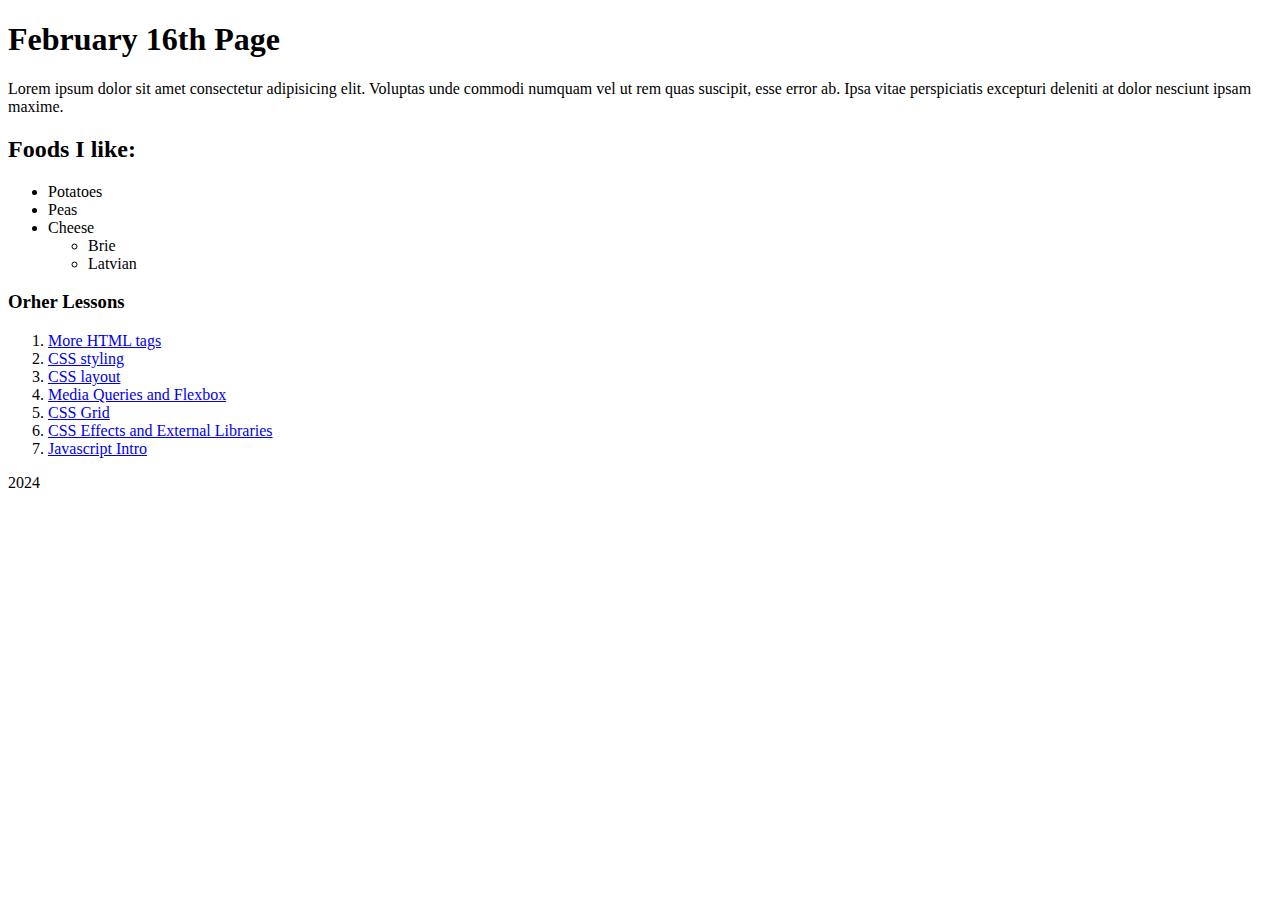
<file: index.html>
<!DOCTYPE html>
<html lang="en">
<head>
    <meta charset="UTF-8">
    <meta name="viewport" content="width=device-width, initial-scale=1.0">
    <title>RTU web-dev DIP221</title>
</head>
<body>
    <h1>February 16th Page</h1>
    <p>Lorem ipsum dolor sit amet consectetur adipisicing elit. Voluptas unde commodi numquam vel ut rem quas suscipit, esse error ab. Ipsa vitae perspiciatis excepturi deleniti at dolor nesciunt ipsam maxime.</p>
    <h2>Foods I like:</h2>
    <ul>
        <li>Potatoes</li>
        <li>Peas</li>
        <li>Cheese
            <ul>
                <li>Brie</li>
                <li>Latvian</li>
            </ul>
        </li>
    </ul>
    <h3>Orher Lessons</h3>
    <ol>
        <li><a href="t3_more_tags.html">More HTML tags</a></li>
        <li><a href="day4_styling.html">CSS styling</a></li>
        <li><a href="day5_css_layout.html">CSS layout</a></li>
        <li><a href="day6_media_queries.html">Media Queries and Flexbox</a></li>
        <li><a href="day7_css_grid.html">CSS Grid</a></li>
        <li><a href="day8_css_effects.html">CSS Effects and External Libraries</a></li>
        <li><a href="day9_javascript.html">Javascript Intro</a></li>
    </ol>
<footer>2024</footer>
</body>
</html>
</file>
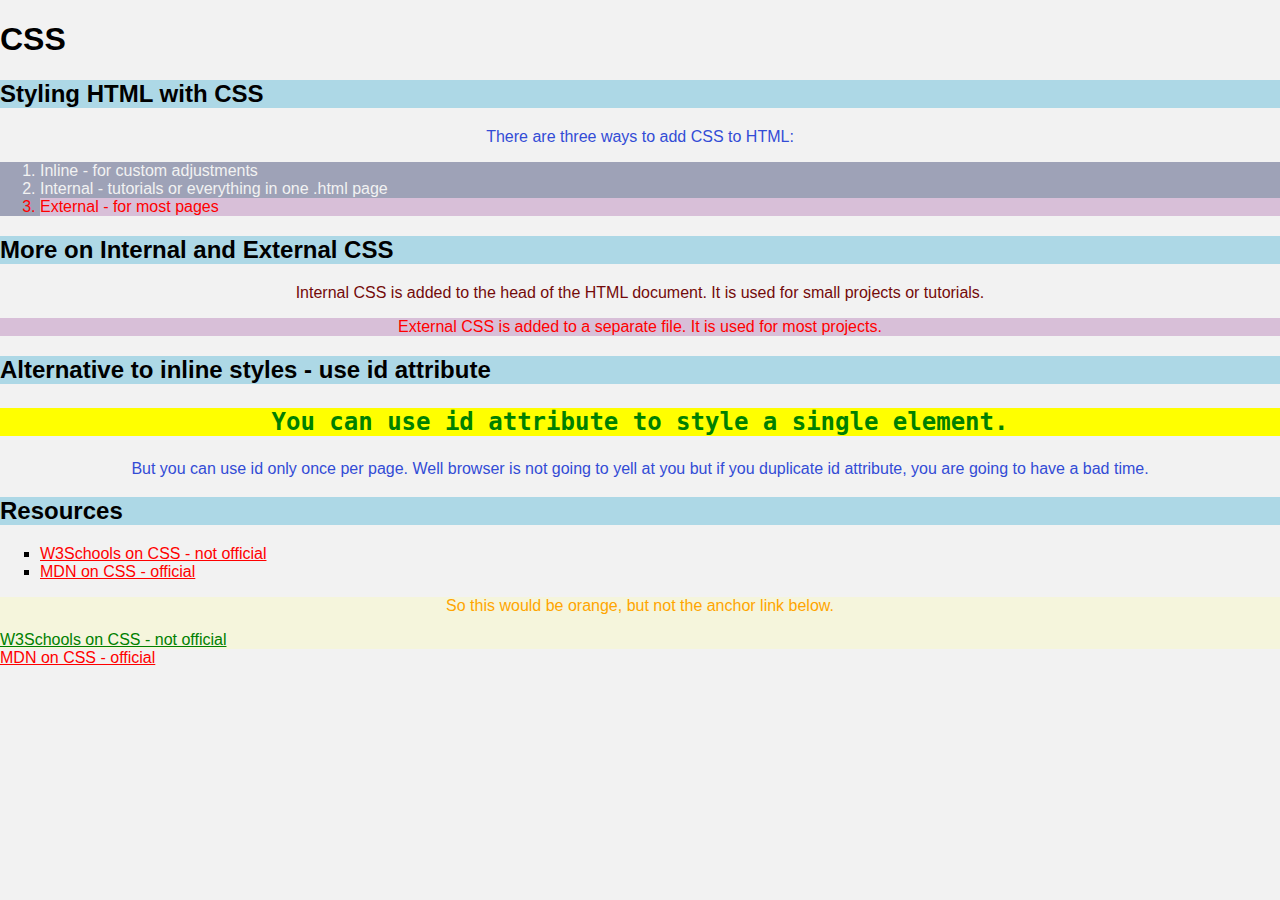
<file: day4_styling.html>
<!DOCTYPE html>
<html lang="en">
<head>
    <meta charset="UTF-8">
    <meta name="viewport" content="width=device-width, initial-scale=1.0">
    <title>Day 4, CSS</title>
    <link rel="stylesheet" href="styles/day4.css">
     <!-- Usually we use external style because internal styles only work on single page <style>
        p {
            color: red;
        }
        h2 {
            color: blue;
        }
    </style> -->
</head>
<body>
    <h1>CSS</h1>
    <main>
        <h2>Styling HTML with CSS</h2>

        <p>There are three ways to add CSS to HTML:</p>
        <ol>
            <li>Inline - for custom adjustments</li>
            <li>Internal - tutorials or everything in one .html page</li>
            <li class="important-item">External - for most pages</li>
        </ol>
        <h2>
            More on Internal and External CSS
        </h2>
        <p style="color:rgb(116, 10, 10);">Internal CSS is added to the head of the HTML document. It is used for small projects or tutorials.</p>
        <p class="important-item">External CSS is added to a separate file. It is used for most projects.</p>
    
        <h2>Alternative to inline styles - use id attribute</h2>
        <p id="important-paragraph">You can use id attribute to style a single element.</p>
        <p>But you can use id only once per page. Well browser is not going to yell at you but if you duplicate
            id attribute, you are going to have a bad time.</p>
        </p>
        <footer>
            <h2> Resources</h2>
            <ul>
                <li><a href="https://www.w3schools.com/css/">W3Schools on CSS - not official</a></li>
                <li><a href="https://developer.mozilla.org/en-US/docs/Web/CSS">MDN on CSS - official</a></li>
            </ul>
            <div class="reference-links">
                <p class="reference-links">So this would be orange, but not the anchor link below.</p>
                <a href="https://www.w3schools.com/css/" style="color: green;">W3Schools on CSS - not official</a>
            </div>
            <div>
                <a href="https://developer.mozilla.org/en-US/docs/Web/CSS">MDN on CSS - official</a>
            </div>
        </footer>
    </main>
</body>
</html>
</file>
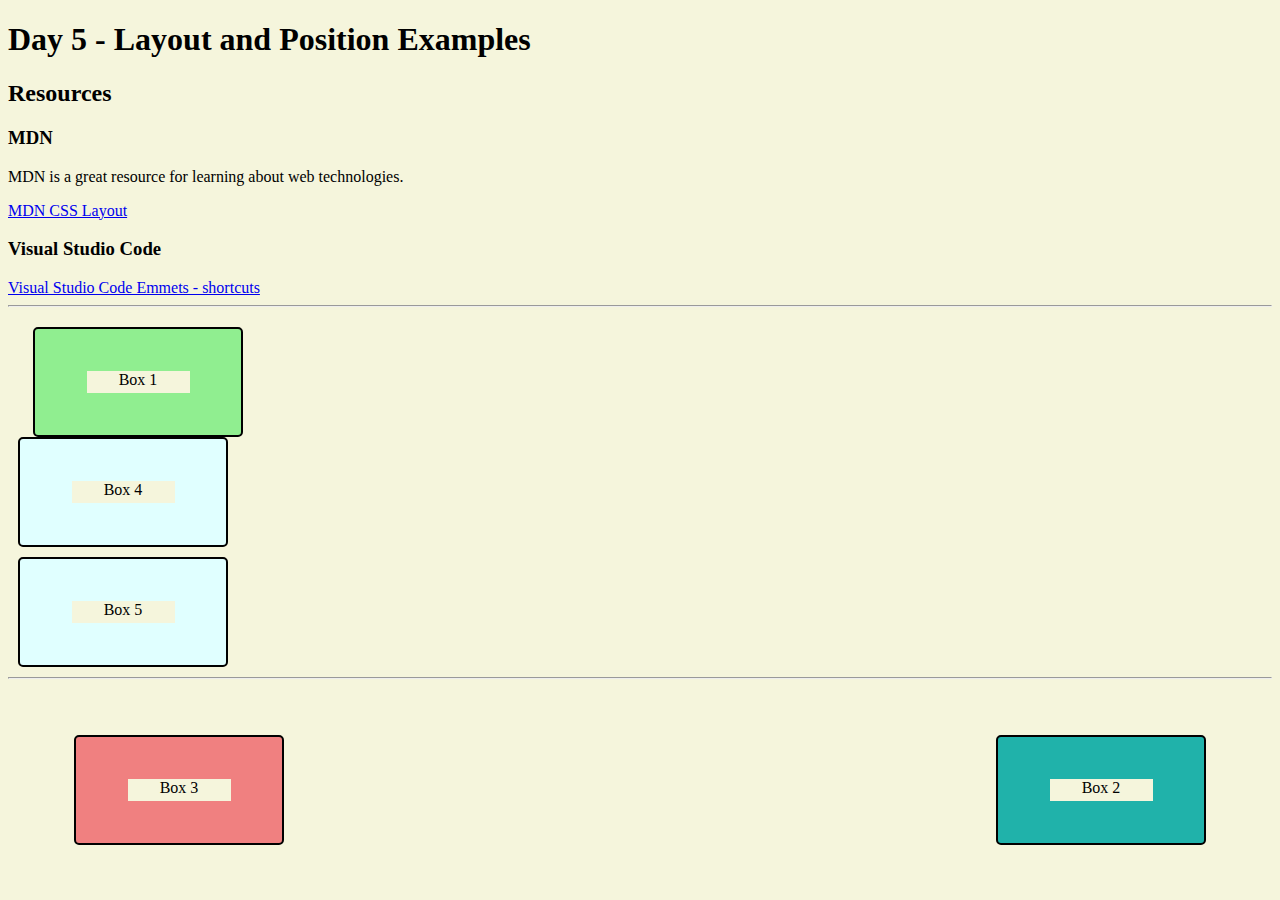
<file: day5_css_layout.html>
<!DOCTYPE html>
<html lang="en">
<head>
    <meta charset="UTF-8">
    <meta name="viewport" content="width=device-width, initial-scale=1.0">
    <title>Day 5 - Layout and positioning</title>
    <link rel="stylesheet" href="styles/day5.css">
</head>
<body>
    <h1>Day 5 - Layout and Position Examples</h1>
    <h2>Resources</h2>
    <div>
        <h3>MDN</h3>
        <p>MDN is a <span class="my-emp">great resource</span> for learning about web technologies.</p>
        <a href="https;//developer.mozilla.org/en-US/docs/Learn/CSS/CSS_layout">MDN CSS Layout</a>
        <h3>Visual Studio Code</h3>
        <a href="https://code.visualstudio.com/docs/editor/emmet">Visual Studio Code Emmets - shortcuts</a>
    </div>
    <hr>
    <div class="boxes box-1"><p class="b-content">Box 1</p></div>
    <div class="boxes box-2"><p class="b-content">Box 2</p></div>
    <div class="boxes box-3"><p class="b-content">Box 3</p></div>
    <div class="boxes"><p class="b-content">Box 4</p></div>
    <div class="boxes"><p class="b-content">Box 5</p></div>
    <hr>
</body>
</html>
</file>
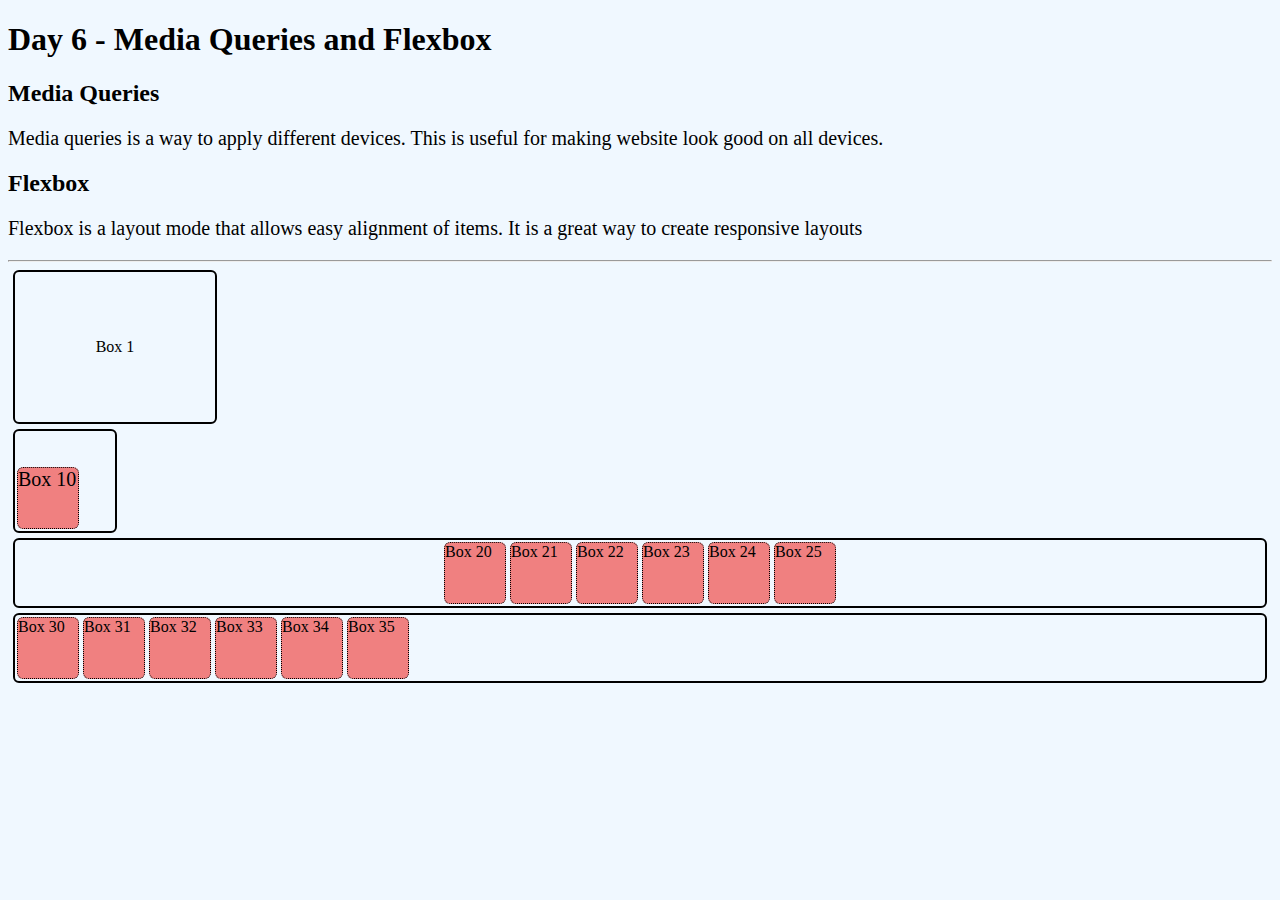
<file: day6_media_queries.html>
<!DOCTYPE html>
<html lang="en">
<head>
    <meta charset="UTF-8">
    <meta name="viewport" content="width=device-width, initial-scale=1.0">
    <title>Day 6 - Media Queries and Flexbox</title>
    <link rel="stylesheet" href="styles/day6_media_queries.css">
</head>
<body>
    <header>
        <h1>Day 6 - Media Queries and Flexbox</h1>
        <h2>Media Queries</h2>
        <p>
            Media queries is a way to apply different devices.
            This is useful for making website look good on all devices.
        </p>
        <h2>Flexbox</h2>
        <p>
            Flexbox is a layout mode that allows easy alignment of items. 
            It is a great way to create responsive layouts
        </p>
    </header>
    <hr>
    <div class="boxes box-1 my-container"><div>Box 1</div></div>
    <div class="boxes box-10"><p class="b-content">Box 10</p></div>
    <div class="boxes box-20">
        <div class="b-content">Box 20</div>
        <div class="b-content">Box 21</div>
        <div class="b-content">Box 22</div>
        <div class="b-content">Box 23</div>
        <div class="b-content">Box 24</div>
        <div class="b-content">Box 25</div>
    </div>
    <div class="boxes box-30">    
        <div class="b-content">Box 30</div>
        <div class="b-content">Box 31</div>
        <div class="b-content">Box 32</div>
        <div class="b-content">Box 33</div>
        <div class="b-content">Box 34</div>
    <div class="b-content">Box 35</div></div>
</body>
</html>
</file>
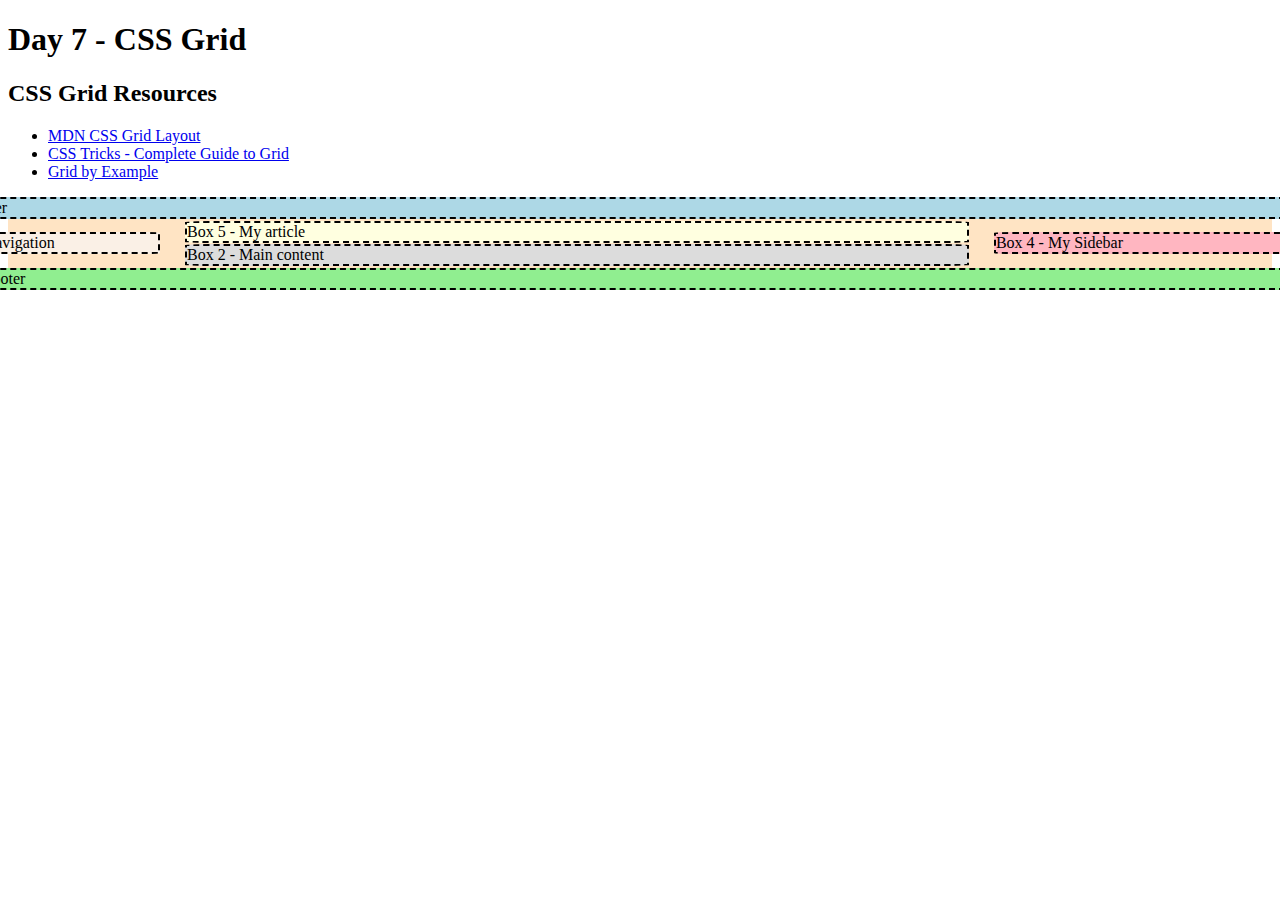
<file: day7_css_grid.html>
<!DOCTYPE html>
<html lang="en">
<head>
    <meta charset="UTF-8">
    <meta name="viewport" content="width=device-width, initial-scale=1.0">
    <title>Day 7 - CSS Grid</title>
    <link rel="stylesheet" href="styles/day7.css">
</head>
<body>
    <header>
        <h1>Day 7 - CSS Grid</h1>
        <h2>CSS Grid Resources</h2>
        <ul>
            <li><a href="https://developer.mozilla.org/en-US/docs/Web/CSS/CSS_Grid_Layout">MDN CSS Grid Layout</a></li>
            <li><a href="https://css-tricks.com/snippets/css/complete-guide-grid/">CSS Tricks - Complete Guide to Grid</a></li>
            <li><a href="https://gridbyexample.com/">Grid by Example</a></li>
        </ul>
    </header>
    <div class="container">
        <div class="box box-1">Box 1 - Header</div>
        <div class="box box-2">Box 2 - Main content</div>
        <div class="box box-3">Box 3 - My footer</div>
        <div class="box box-4">Box 4 - My Sidebar</div>
        <div class="box box-5">Box 5 - My article</div>
        <div class="box box-6">Box 6 - My navigation</div>
    </div>
</body>
</html>
</file>
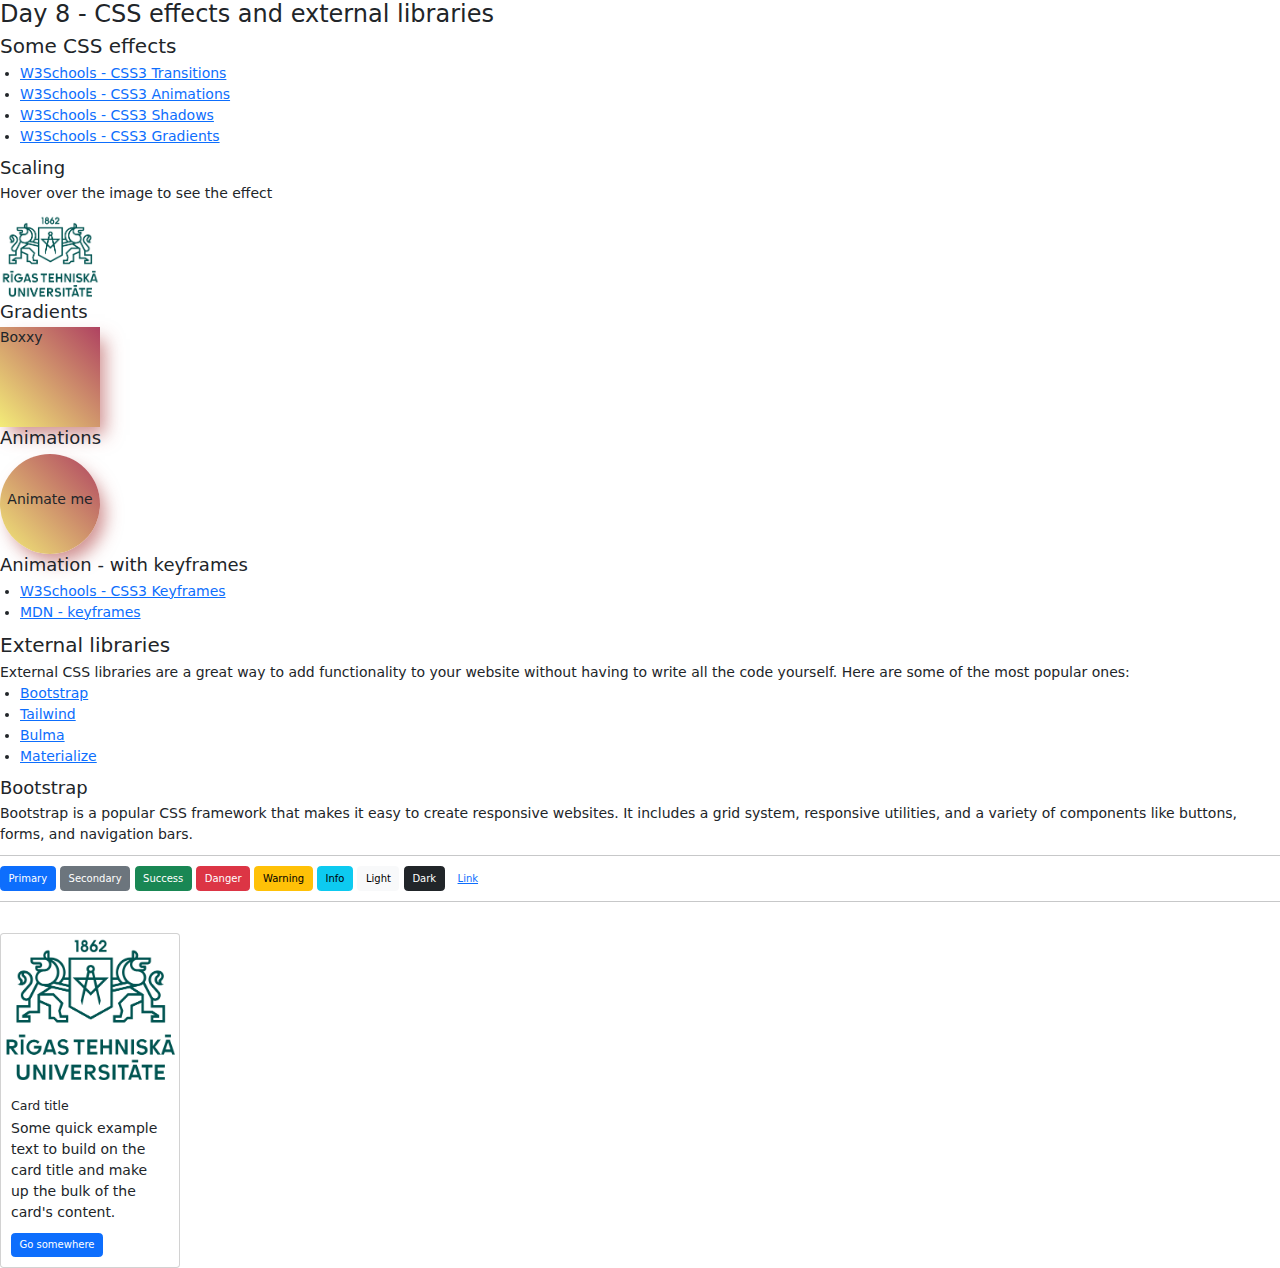
<file: day8_css_effects.html>
<!DOCTYPE html>
<html lang="en">
<head>
    <meta charset="UTF-8">
    <meta name="viewport" content="width=device-width, initial-scale=1.0">
    <title>Day 8 - CSS effects and external libraries</title>
    
    <link href="https://cdn.jsdelivr.net/npm/bootstrap@5.3.3/dist/css/bootstrap.min.css" rel="stylesheet" integrity="sha384-QWTKZyjpPEjISv5WaRU9OFeRpok6YctnYmDr5pNlyT2bRjXh0JMhjY6hW+ALEwIH" crossorigin="anonymous">
    <script src="https://cdn.jsdelivr.net/npm/bootstrap@5.3.3/dist/js/bootstrap.bundle.min.js" integrity="sha384-YvpcrYf0tY3lHB60NNkmXc5s9fDVZLESaAA55NDzOxhy9GkcIdslK1eN7N6jIeHz" crossorigin="anonymous"></script>
    <link rel="stylesheet" href="styles/day8_css_effects.css">
</head>
<body>
    <h1>Day 8 - CSS effects and external libraries</h1>
    <h2>Some CSS effects</h2>
    <ul>
        <li><a href="https://www.w3schools.com/css/css3_transitions.asp">W3Schools - CSS3 Transitions</a></li>  
        <li><a href="https://www.w3schools.com/css/css3_animations.asp">W3Schools - CSS3 Animations</a></li>
        <li><a href="https://www.w3schools.com/css/css3_shadows.asp">W3Schools - CSS3 Shadows</a></li>
        <li><a href="https://www.w3schools.com/css/css3_gradients.asp">W3Schools - CSS3 Gradients</a></li>
    </ul>

    <h3>Scaling</h3>
    <p>Hover over the image to see the effect</p>
    <img src="img/rtu_logo_lv.png" alt="rtu logo" class="logo">
    
    <h3>Gradients</h3>
    <div class="gradient-box-shadow">Boxxy</div>
    
    <h3>Animations</h3>
    <div class="animate-box"><p class="anim-content">Animate me</p></div>
    
    <h3>Animation - with keyframes</h3>
    <ul>
        <li><a href="https://www.w3schools.com/cssref/css3_pr_animation-keyframes.asp">W3Schools - CSS3 Keyframes</a></li>
        <li><a href="https://developer.mozilla.org/en-US/docs/Web/CSS/@keyframes">MDN - keyframes</a></li>
    </ul>
   
    <h2>External libraries</h2>
    <article>
    External CSS libraries are a great way to add functionality to your website without having to write all the code yourself. Here are some of the most popular ones:
    <ul>
        <li><a href="https://getbootstrap.com/">Bootstrap</a></li>
        <li><a href="https://tailwind.com">Tailwind</a></li>
        <li><a href="https://bulma.io/">Bulma</a></li>
        <li><a href="https://materializecss.com/">Materialize</a></li>
    </ul>
    
    <h3>Bootstrap</h3>
    <p>Bootstrap is a popular CSS framework that makes it easy to create responsive websites. It includes a grid system, responsive utilities, and a variety of components like buttons, forms, and navigation bars.</p>  
    <hr>
    <button type="button" class="btn btn-primary">Primary</button>
    <button type="button" class="btn btn-secondary">Secondary</button>
    <button type="button" class="btn btn-success">Success</button>
    <button type="button" class="btn btn-danger">Danger</button>
    <button type="button" class="btn btn-warning">Warning</button>
    <button type="button" class="btn btn-info">Info</button>
    <button type="button" class="btn btn-light">Light</button>
    <button type="button" class="btn btn-dark">Dark</button>
    <button type="button" class="btn btn-link">Link</button>
    <hr>
    <br>
    <div class="card" style="width: 18rem;">
        <img src="img/rtu_logo_lv.png" class="card-img-top" alt="...">
        <div class="card-body">
          <h5 class="card-title">Card title</h5>
          <p class="card-text">Some quick example text to build on the card title and make up the bulk of the card's content.</p>
          <a href="https://rtu.lv" class="btn btn-primary">Go somewhere</a>
        </div>
    </div>
   </article>
</body>
</html>
</file>
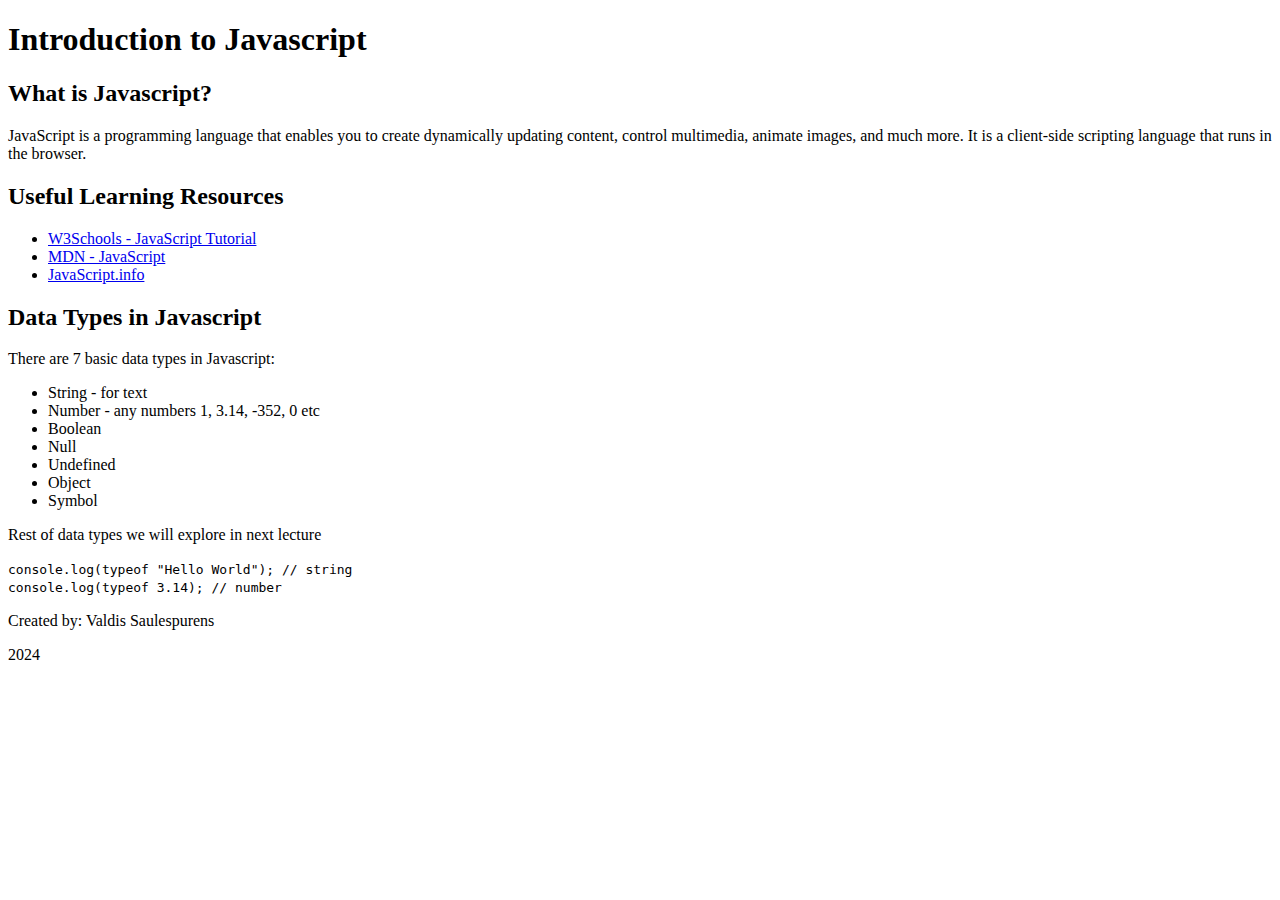
<file: day9_javascript.html>
<!DOCTYPE html>
<html lang="en">
<head>
    <meta charset="UTF-8">
    <meta name="viewport" content="width=device-width, initial-scale=1.0">
    <title>Introduction to Javascript</title>
    <script src="scripts/day9.js" defer></script>
</head>

<body>
    <h1>Introduction to Javascript</h1>
    <h2>What is Javascript?</h2>
    <p>JavaScript is a programming language that enables you to create dynamically updating content, control multimedia, animate images, and much more. It is a client-side scripting language that runs in the browser.</p>
    <h2>Useful Learning Resources</h2>
    <ul>
        <li><a href="https://www.w3schools.com/js/default.asp">W3Schools - JavaScript Tutorial</a></li>
        <li><a href="https://developer.mozilla.org/en-US/docs/Web/JavaScript">MDN - JavaScript</a></li>
        <li><a href="https://javascript.info/">JavaScript.info</a></li>

    </ul>
    <h2>Data Types in Javascript</h2>
    <p>There are 7 basic data types in Javascript:

        <ul>
            <li>String - for text</li>
            <li>Number - any numbers 1, 3.14, -352, 0 etc</li>
            <li>Boolean</li>
            <li>Null</li>
            <li>Undefined</li>
            <li>Object</li>
            <li>Symbol</li>
        </ul>
        Rest of data types we will explore in next lecture
    </p>
    <code>
        console.log(typeof "Hello World"); // string <br>
        console.log(typeof 3.14); // number <br>
    </code>
    <footer>
        <p id="creator">Created by: Valdis Saulespurens</p>
        <p id="creation-date">2024</p>
    </footer>
</body>
</html>
</file>
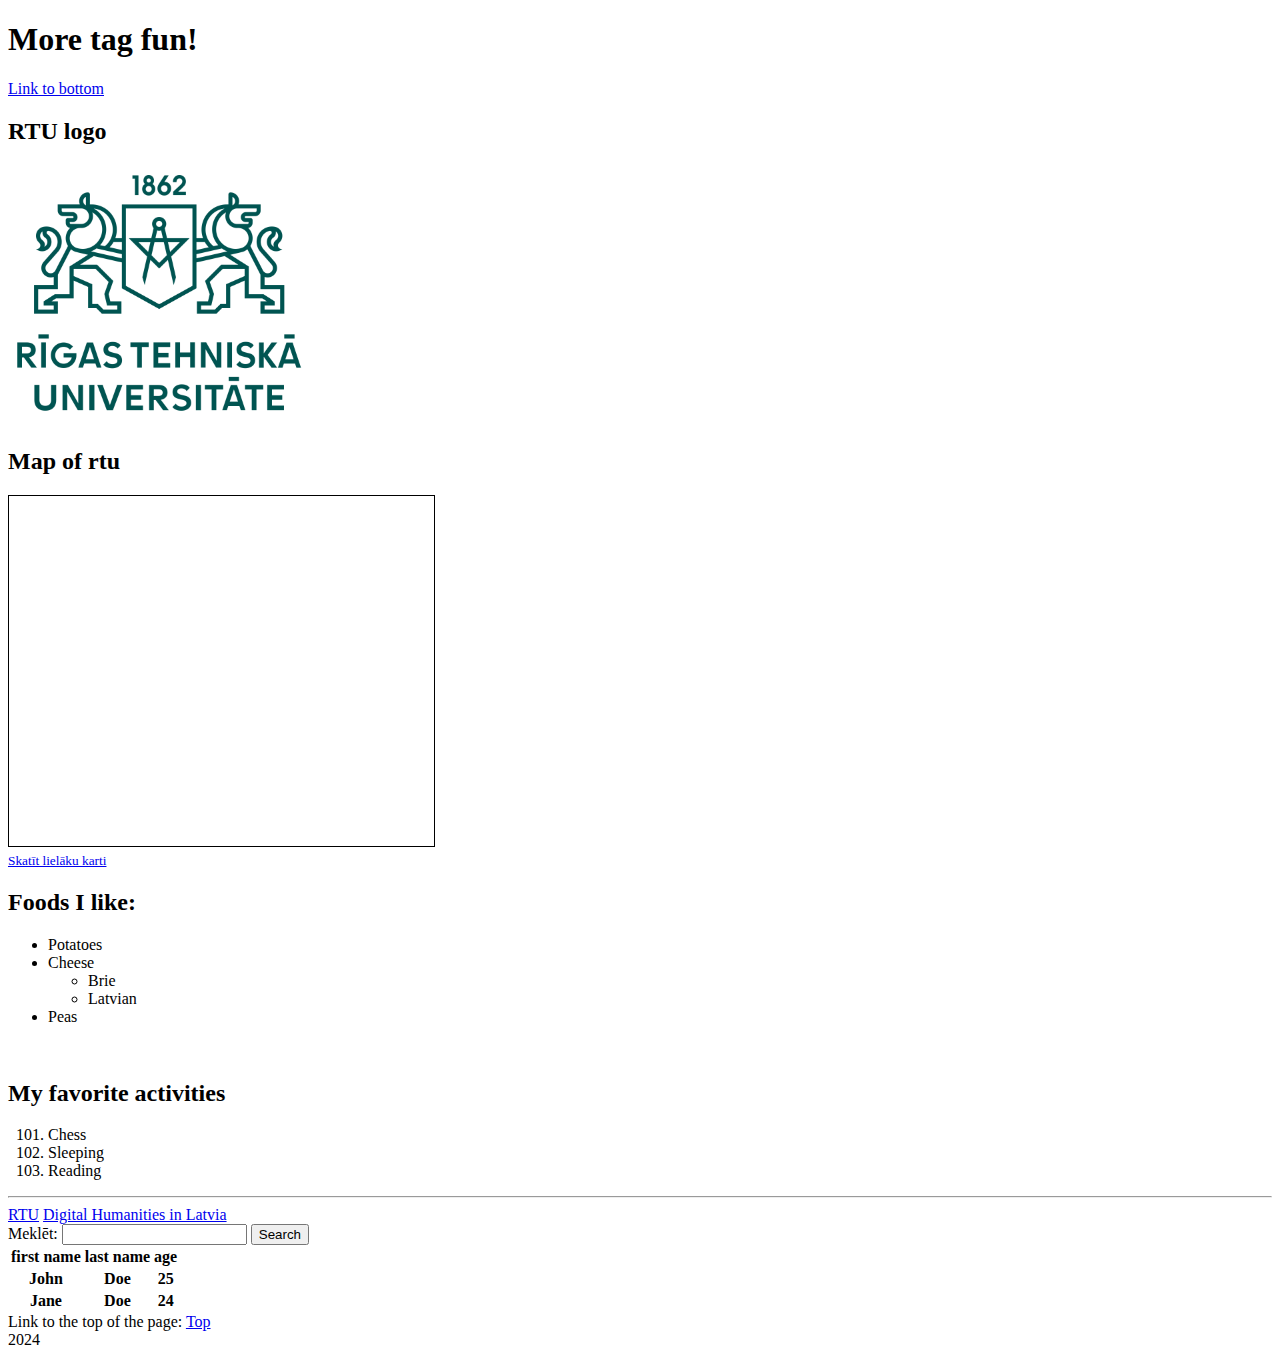
<file: t3_more_tags.html>
<!DOCTYPE html>
<html lang="en">
<head>
    <meta charset="UTF-8">
    <meta name="viewport" content="width=device-width, initial-scale=1.0">
    <title>More HTML tags</title>
</head>
<body>
    <h1 id="top">More tag fun!</h1>
<!-- <hr> -->
<a href="#bottom">Link to bottom</a>
<h2>RTU logo</h2>
<img src="img/rtu_logo_lv.png" alt="RTU logo" width="300">
<h2>Map of rtu</h2>
<iframe width="425" height="350" src="https://www.openstreetmap.org/export/embed.html?bbox=24.077669978141788%2C56.951687262454385%2C24.079724550247196%2C56.952550264354244&amp;layer=mapnik" style="border: 1px solid black"></iframe><br/><small><a href="https://www.openstreetmap.org/#map=19/56.95212/24.07870">Skatīt lielāku karti</a></small></iframe>

    <h2>Foods I like:</h2>
    <ul>
        <li>Potatoes</li>
        <li>Cheese
            <ul>
                <li>Brie</li>
                <li>Latvian</li>
            </ul>
        </li>
        <li>Peas</li>
    </ul>
    <br>
    <h2>My favorite activities</h2>
    <ol start="101">
        <li>Chess</li>
        <li>Sleeping</li>
        <li>Reading</li>
    </ol>
    <hr>
    <!-- Let's create some simple links with anchors -->
    <a href="https://www.rtu.lv/">RTU</a>
    <!-- we could open this in a new tab -->
    <a href="http://www.digitalhumanities.lv/home/" target="_blank">Digital Humanities in Latvia</a>
    <!-- lets create a simple form -->
    <form action="https://www.google.com/search" method="get">
        <label for="search">Meklēt:</label>
        <input type="text" id="search" name="q">
        <input type="submit" value="Search">
    </form>
<table>
<tr>
    <th>first name</th>
    <th>last name</th>
    <th>age</th>
</tr>
<tr>
    <th>John</th>
    <th>Doe</th>
    <th>25</th>
</tr>
<tr>
    <th>Jane</th>
    <th>Doe</th>
    <th>24</th>
</tr>
</table>
Link to the top of the page: <a href="#top">Top</a>
<footer id="bottom">2024</footer>
</body>
</html>
</file>
<file: styles/day4.css>
body {
    background-color: #f2f2f2;
    font-family: Arial, sans-serif;
    margin: 0;
    padding: 0;
}

h2 {
    background-color: lightblue;
}

p {
    /* color: aquamarine; */
    color: #334cd6;
    text-align:center;
}

ol {
    color: #f2f2f2;
    background-color: rgb(158, 162, 183);
}

.important-item {
    color: red;
    background-color: thistle;
}

ul {
    /* list-style-type: trad-chinese-informal; */
    list-style-type: square;
}

.reference-links {
    color: orange;
    background-color: beige;
}

/* more specific than the previous rule */
a:link {
    color: red;
  }

/* if element has id I can use that to style that specific element */
#important-paragraph {
    color: green;
    background-color: yellow;
    font-size: 24px;
    font-weight: bold;
    font-family: monospace;
    /* monospace is a generic name for afont that is fixed-width typically used for code */
}

/* we can use !important to override any other style */
/* this is not recommended because it can make the code hard to maintain */
/* and it can be hard to debug */
/* p {
    color: green !important;
    background-color: yellow !important;
    font-size: 24px !important;
    font-weight: bold !important;
    font-family: monospace !important;
} */
</file>
<file: styles/day5.css>
* {
    /* * is most general selector it will be overwritten
    by most other rules*/
    background-color: beige;
}

/* Path: styles/day5.css */
/* let's add some rules for boxes class
we want some margin and some border */
.boxes {
    position: relative; /* crucial if we want to use 
    position: absolute in children */
    margin: 10px;
    border: 2px solid black;
    padding: 3px;
    background-color: lightcyan;
    border-radius: 5px;
    width: 200px;
    height: 100px

}

.b-content {
    position: absolute;
    top: 40%;
    left: 25%;

    text-align: center;
    vertical-align: middle;
    margin: auto;
    width: 50%;
    height: 20%;
    /* so if i push it 25% of parent from left
    then content takes 50% of parent then right side will be 25% */
    /* for vertical centering we had to consider 
    also height of the content in this case it was about 18px */

}

.box-1 {
    position: relative;
    top: 10px;
    left: 15px;
    background-color: lightgreen;
}

.box-2 {
    position: fixed;
    bottom: 5%;
    right: 5%;
    /* often used to create a button that is always in the same place */
    background-color: lightseagreen;
    z-index: 5000; /* default z-index is 0 */
}

.box-3 {
    position: absolute;
    bottom: 5%;
    left: 5%;
    background-color: lightcoral;
}

.my-emphasis {
    /* if i want to adjust height and width i need to make this element
    block or inline-block */
    /* inline-block is still laying out as inline element but it has
    block properties */
    display: inline-block;
    width: 180px;
    height: 50px;
    font-weight: bold;
    color: red;
    font-size: 24px;
}
</file>
<file: styles/day6_media_queries.css>
body {
    background-color: aliceblue;
}
p {
    font-size: 20px;
}
.boxes {
    border: 2px solid black;
    margin: 5px;
    /* corner radius */
    border-radius: 6px;
}

.box-1 {
    width: 200px;
    height: 150px;
}

.my-container {
    display: flex;
    flex-wrap: wrap;
    justify-content: center;
    align-items: center;

}

.box-10 {
    width: 100px;
    height: 100px;
    display: flex;
    justify-content:flex-start;
    align-items: flex-end;
}

.b-content {
    width: 60px;
    height: 60px;
    background-color: lightcoral;
    border-radius: 10%;
    margin: 2px;
    border: 1px dotted black;
}

.box-20 {
    display: flex;
    justify-content: center;
}

.box-30 {
    display: flex;
    flex-wrap: wrap;
    /* justify-content: flex-end; */

}

/* Medium devices (landscape tablets, up to and including 768px ) */
@media only screen and (max-width: 768px) {
    body {
        background-color: lightyellow;
    }
    p {
        font-size: 18px;
    }   
    
}

/* Media query for screen width less than 600px
It will overwrite the default rule */
@media screen and (max-width: 600px) {
    body {
        background-color: lightgreen;
    }
    p {
        font-size: 14px;
    }
}

/* above was top - down approach */

/* below is bottom - up approach 
we would start with the settings for smallest device
and then add settings for larger devices using min-width media queries */
</file>
<file: styles/day7.css>
.container {
    display: grid;
    grid-template-columns: 20% 40% 35%;
    grid-template-rows: 1fr 1fr 1fr 1fr;
    grid-gap: 2%;
    justify-content: center;
    align-items: center;
    background-color: bisque;
    grid-template-areas: 
    "my-header my-header my-header"
    "my-nav my-article my-sidebar"
    "my-nav my-main my-sidebar"
    "my-footer my-footer my-footer";
}

.box {
    background-color: lightcoral;
    border: 2px dashed black; 
    border-radius: 5%;
}

.box-1 {
    grid-area: my-header;
    /* alternative would be to set grid-area: 1 / 1 / 2 / 4; */
    background-color: lightblue;
}

.box-2 {
    grid-area: my-main;
    background-color: gainsboro;
}

.box-3 {
    grid-area: my-footer;
    background-color: lightgreen;
}

.box-4 {
    grid-area: my-sidebar;
    background-color: lightpink;
}

.box-5 {
    grid-area: my-article;
    background-color: lightyellow;
}

.box-6 {
    grid-area: my-nav;
    background-color: linen;
}

/* let's make a media query that will create 3 columns when the screen is 768px or more */
@media only screen and (min-width: 768px) {
    .container {
        grid-template-columns: 20% 25% 35% 30%;

        grid-template-areas: 
        "my-header my-header my-header my-header"
        "my-nav my-article  my-article my-sidebar"
        "my-nav my-main my-main my-sidebar"
        "my-footer my-footer my-footer my-footer";
    }
}
</file>
<file: styles/day8_css_effects.css>
/* let's make root font size 10px */
html {
    font-size: 10px;
  }
  
  h1 {
    font-size: 2.4rem;
  }
  
  h2 {
    font-size: 2rem;
  }
  
  h3 {
    font-size: 1.8rem;
  }
  
  /* we also want rest of texts to be 1.4 rem */
  p, a, li, span, div, article{
    font-size: 1.4rem;
  }
  
  /* let's scale class logo images when we hover over them */
  .logo {
    transition: transform 0.7s ease-in-out; /* this will make the scaling effect smooth */
    width: 10rem; /* note that adjusting width and height does not change original size of image */
  }
  
  /* so when someone hovers over a logo image, it will scale up by 20% */
  .logo:hover {
    transform: scale(1.2);
  }
  
  
  /* let's add a shadow to the gradient box */
  .gradient-box-shadow {
      width: 10rem; /* so rem stands for root em, it is relative to the font-size of the root element */
      height: 10rem;
      background: linear-gradient(45deg, #f3ec78, #af4261);
      box-shadow: 7px 10px 17px -2px rgba(167,48,48,0.53);
  
      /* let's add a transition to the box-shadow */
      /* turns out transition does not work on background so we would need to use some hacks..
      https://css-tricks.com/transitioning-gradients/ */
      /* transition: background 3.5s ease-in-out; */
  }
  
  /* let's reverse gradient on hover */
  .gradient-box-shadow:hover {
      /*background: linear-gradient(45deg, #af4261, #f3ec78);*/
      /* let's make a linear gradient of 3 colors
      https://developer.mozilla.org/en-US/docs/Web/CSS/linear-gradient */
      background: linear-gradient(90deg, #f3ec78, #af4261, #9778f3);
  }
  
  /* now let's animate all elements of class animate-box */
  .animate-box {
      display: flex;
      justify-content: center;
      align-items: center;
      /* make it round */
      border-radius: 50%;
      width: 10rem;
      height: 10rem;
      background: linear-gradient(45deg, #f3ec78, #af4261);
      box-shadow: 7px 10px 17px -2px rgba(167,48,48,0.53);
      transition: all 0.7s ease-in-out;
  }
  
  /* we want it to roll to the right side of screen when hovered */
  .animate-box:hover {
      transform: translateX(20rem) rotate(360deg);
      /* we also want rotation */
      /* background: linear-gradient(90deg, #f3ec78, #af4261, #9778f3); */
  }
  
  /* for advanced animation control you could add keyframes */
  /* more on keyframes: https://developer.mozilla.org/en-US/docs/Web/CSS/@keyframes */
</file>
